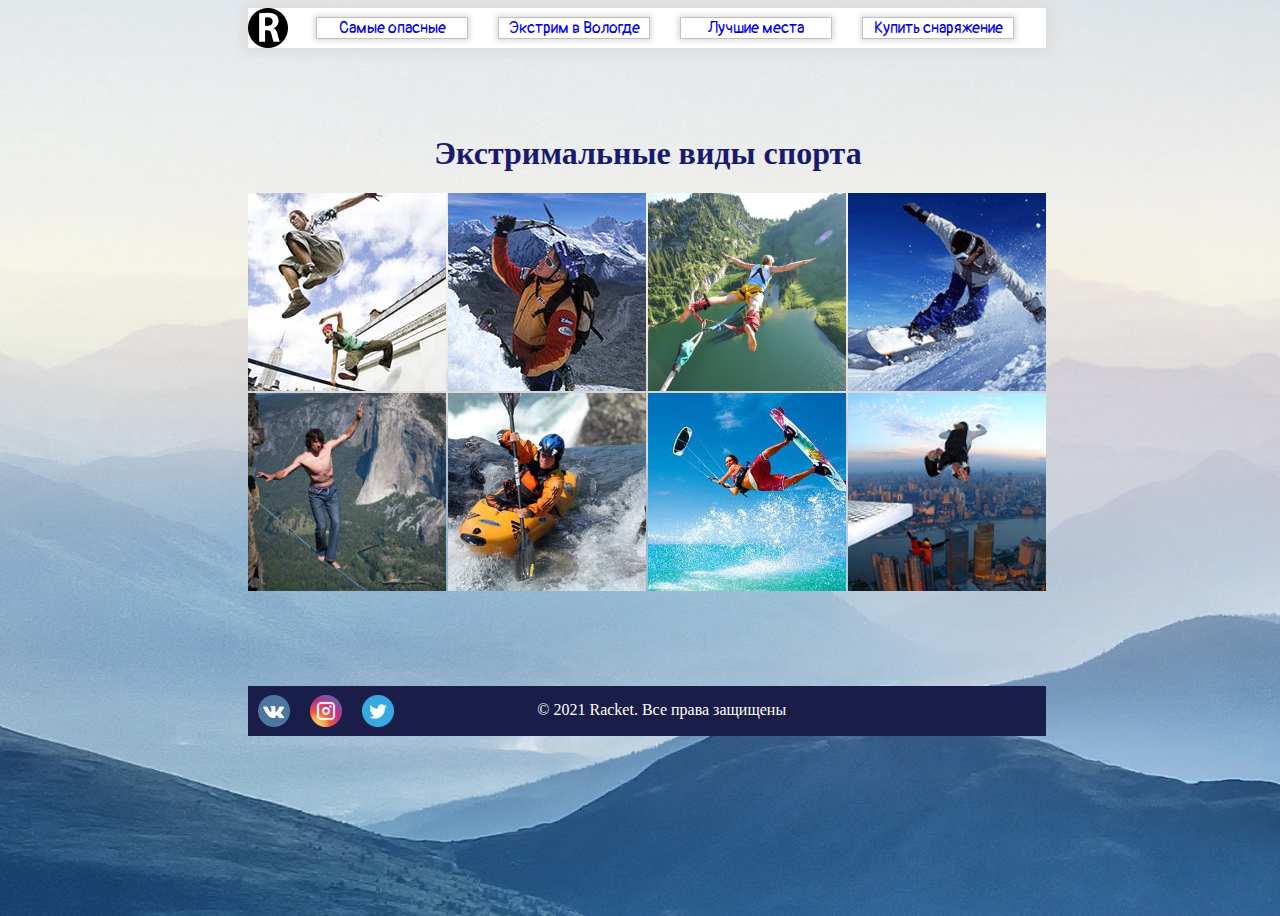
<file: index.html>
<html>

<head>

	<link rel="icon" href="images/favicon.ico" type="image/x-icon">

	<link href="https://fonts.googleapis.com/css?family=Pangolin" rel="stylesheet"> 

	<script type="text/javascript"> /*трясущиеся картинки*/
		var range=2
		var stop_it=0
		var a=1

		function init(given){
		stop_it=0
		shak_img=given
		shak_img.style.left=0
		shak_img.style.top=0
		}

		function shaking_image(){
		if ((!document.all&&!document.getElementById)||stop_it==1)
		return
		if (a==1){shak_img.style.top=parseInt(shak_img.style.top)+range}
		else if (a==2){shak_img.style.left=parseInt(shak_img.style.left)+range}
		else if (a==3){shak_img.style.top=parseInt(shak_img.style.top)-range}
		else{shak_img.style.left=parseInt(shak_img.style.left)-range}
		if (a<4) a++
		else a=1
		setTimeout("shaking_image()",40)
		}

		function stop_shaking(given){
		stop_it=1
		given.style.left=0
		given.style.top=0
		}
	</script>

	<title>Экстримальные виды спорта</title>

	<link rel=stylesheet href="style.css"> 

</head>

<body>

<div id="wrapper">


<header>

	<a href="index.html"><img src="images/logoo.png" align=left></a>
	
	<a href="http://www.sport-express.ru/extreme/reviews/815020/" target="_blank" class="a">Самые опасные </a>

	<a href="https://www.tripadvisor.ru/ShowUserReviews-g445048-d8114596-r359457055-Vologodskiy_AviasportClub_Dossaf-Vologda_Vologda_Oblast_Northwestern_District.html" target="_blank" class="a">Экстрим в Вологде</a>
	
	<a href="http://www.orangesmile.com/extreme/ru/adrenalin-places/index.htm" target="_blank" class="a">Лучшие места</a>

	<a href="http://www.verticalextreme.ru/" target="_blank" class="a">Купить снаряжение</a>
	
</header>


<content>

	<h1>Экстримальные виды спорта</h1>

	<div class="b">
		<a href="parkour.html"><img src="images/parkour.jpg" title="Паркур" style="position:relative;"
		onMouseover="init(this);shaking_image()" onMouseout="stop_shaking(this)"></a>
	</div>

	<div class="b">
		<a href="mountaineering.html"><img src="images/mountaineering.jpg" title="Альпинизм" style="position:relative;"
		onMouseover="init(this);shaking_image()" onMouseout="stop_shaking(this)"></a>
	</div>

	<div class="b">
		<a href="bandzhi-jumping.html"><img src="images/bandzhi-jumping.jpg" title="Банджи-джампинг" style="position:relative;"
		onMouseover="init(this);shaking_image()" onMouseout="stop_shaking(this)"></a>
	</div>

	<div class="b">
		<a href="snowboarding.html"><img src="images/snowbording.jpg" title="Сноубординг" style="position:relative;"
		onMouseover="init(this);shaking_image()" onMouseout="stop_shaking(this)"></a>
	</div>

	<div class="b">
		<a href="slacklining.html"><img src="images/slacklining.jpg" title="Слэклайнинг" style="position:relative;"
		onMouseover="init(this);shaking_image()" onMouseout="stop_shaking(this)"></a>
	</div>

	<div class="b">
		<a href="kayaking.html"><img src="images/kayaking.jpg" title="Каякинг" style="position:relative;"
		onMouseover="init(this);shaking_image()" onMouseout="stop_shaking(this)"></a>
	</div>

	<div class="b">
		<a href="kaitserfing.html"><img src="images/kaitserfing.jpg" title="кайтсерфинг" style="position:relative;"
		onMouseover="init(this);shaking_image()" onMouseout="stop_shaking(this)"></a>
	</div>

	<div class="b">
		<a href="basedjumping.html"><img src="images/basedjumping.jpg" title="Бейсджампинг" style="position:relative;"
		onMouseover="init(this);shaking_image()" onMouseout="stop_shaking(this)"></a>
	</div>

</content>


<style>

	.footer{
		background:#1A1D47;
		width:798px;
		height:50px;
		float:left;
		margin:70pt 0pt 5pt 0pt;
		box-shadow:0px 0px 10px 5px #000 rgba(221, 221, 221, 1); 
		}
	

	header{
		font-family: 'Pangolin', cursive;
		width:798px;
		height:40px;
		float:left;
		margin:0pt 0pt 65pt 0pt;
		background:#FFFFFF;
		box-shadow:0px 0px 10px 5px rgba(221, 221, 221, 1); 
		}

	body{
		background-image: url(images/images.jpg);
		width: 100%;
		height: 100%;
		
		}
</style>

<div class="footer">


	<div class="q">
		<a href="https://vk.com/maxmillerr"><img src="images/vk.png" title="Я в ВКонтакте"></a>
	</div>

	<div class="q">
		<a href="https://www.instagram.com/_maksmiller_/"><img src="images/inst.png" title="Я в Инстаграме"></a>
	</div>

	<div class="q">
		<a href="https://twitter.com/Maxmillerzdecsi"><img src="images/twit.png" title="Я в Твитере"></a>
	</div>
	
	<span class="y">© 2021 Racket. Все права защищены</span>
	

</div>

</div>

</body>

</html>
</file>
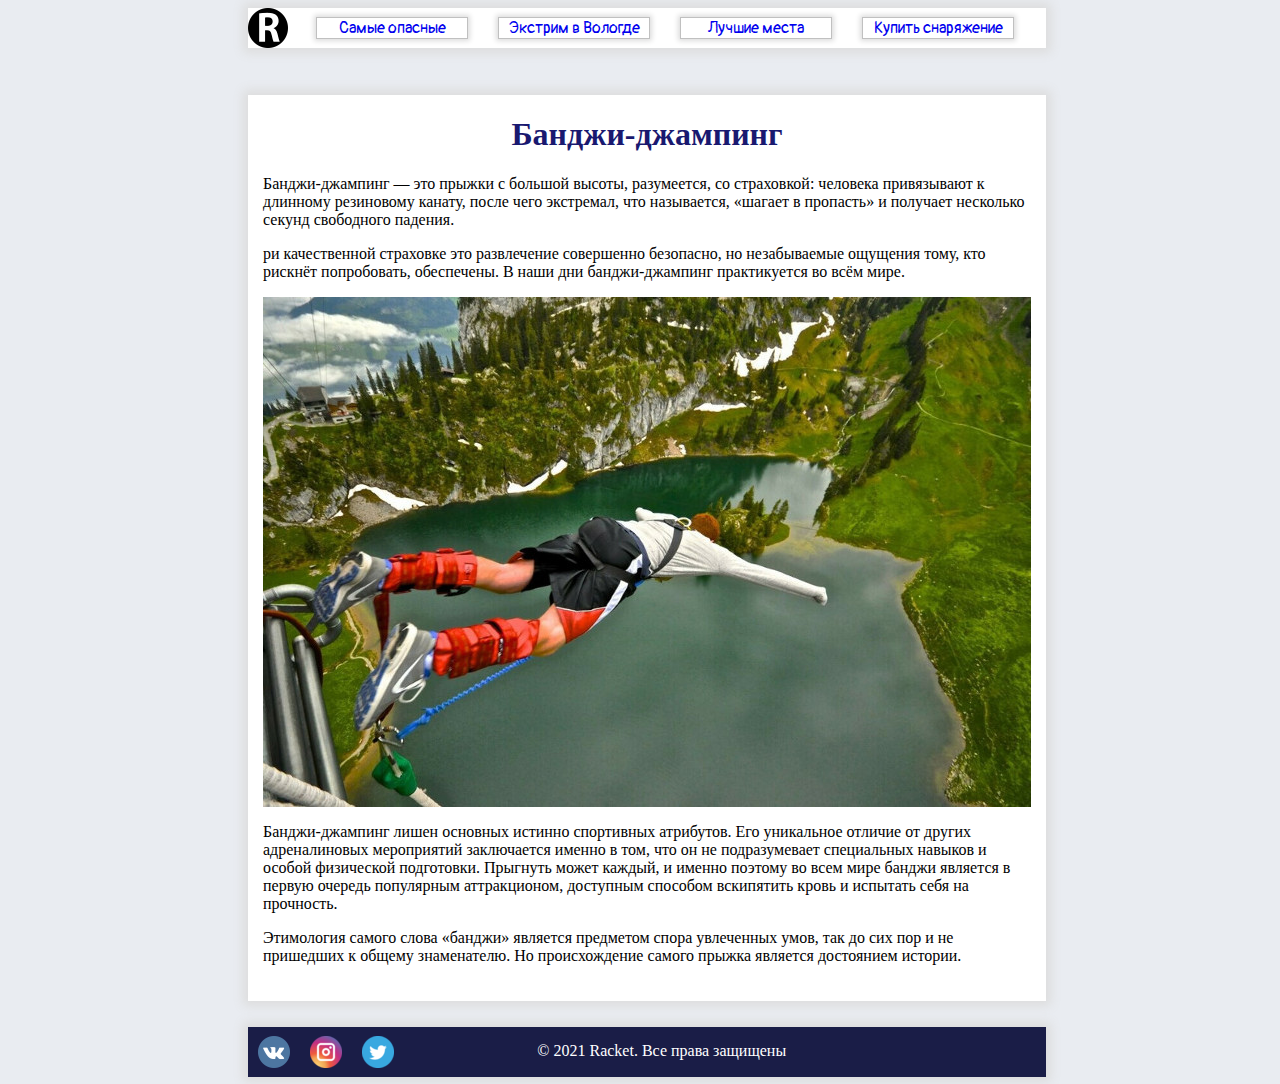
<file: bandzhi-jumping.html>
<html>

<head>

	<link rel="icon" href="images/favicon.ico" type="image/x-icon">
	<link href="https://fonts.googleapis.com/css?family=Pangolin" rel="stylesheet">
	<title>Банджи-джампинг</title>
	<link rel=stylesheet href="style.css">
	
</head>
	
<body>
	
<div id="wrapper">

<header>

	<a href="index.html"><img src="images/logoo.png" title="На главную" align=left></a>
	
	<a href="http://www.sport-express.ru/extreme/reviews/815020/" target="_blank" class="a">Самые опасные </a>

	<a href="https://www.tripadvisor.ru/ShowUserReviews-g445048-d8114596-r359457055-Vologodskiy_AviasportClub_Dossaf-Vologda_Vologda_Oblast_Northwestern_District.html" target="_blank" class="a">Экстрим в Вологде</a>
	
	<a href="http://www.orangesmile.com/extreme/ru/adrenalin-places/index.htm" target="_blank" class="a">Лучшие места</a>

	<a href="http://www.verticalextreme.ru/" target="_blank" class="a">Купить снаряжение</a>
	

</header>



<div class="content">

	<h1>Банджи-джампинг</h1>
	<p>Банджи-джампинг — это прыжки с большой высоты, разумеется, со страховкой: человека привязывают к длинному резиновому канату, после чего экстремал, что называется,
	«шагает в пропасть» и получает несколько секунд свободного падения.
	
	<p>ри качественной страховке это развлечение совершенно безопасно, но незабываемые ощущения тому,
	кто рискнёт попробовать, обеспечены. В наши дни банджи-джампинг практикуется во всём мире. 
	
		<p><img src="images/8.jpg"></p>

	<p>Банджи-джампинг лишен основных истинно спортивных атрибутов. Его уникальное отличие от других адреналиновых мероприятий заключается именно в том, что он не
	подразумевает специальных навыков и особой физической подготовки. Прыгнуть может каждый, и именно поэтому во всем мире банджи является в первую очередь популярным 
	аттракционом, доступным способом вскипятить кровь и испытать себя на прочность.<p> Этимология самого слова «банджи» является предметом спора увлеченных умов, так до сих 
	пор и не пришедших к общему знаменателю. Но происхождение самого прыжка является достоянием истории.
	
</div>

<footer>

	<div class="q">
		<a href="https://vk.com/maxmillerr"><img src="images/vk.png" title="Я в ВКонтакте"></a>
	</div>

	<div class="q">
		<a href="https://www.instagram.com/_maksmiller_/"><img src="images/inst.png" title="Я в Инстаграме"></a>
	</div>

	<div class="q">
		<a href="https://twitter.com/Maxmillerzdecsi"><img src="images/twit.png" title="Я в Твитере"></a>
	</div>
	
	<span class="y">© 2021 Racket. Все права защищены</span>
	
</footer>

</div>

</body>
	
</html>
</file>
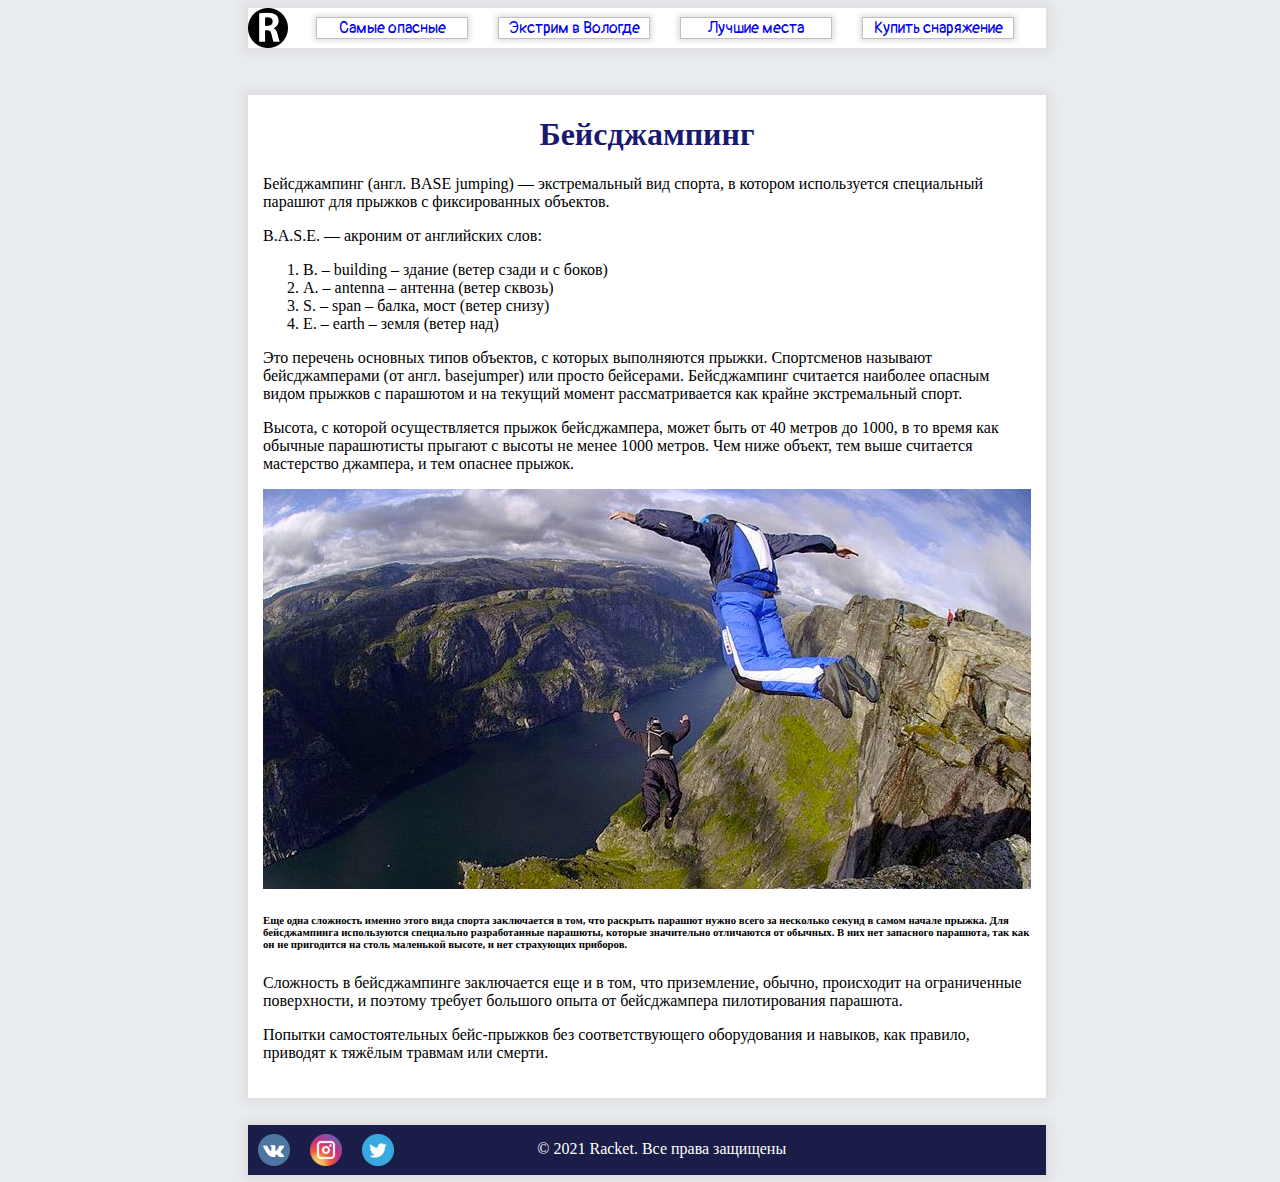
<file: basedjumping.html>
<html>

<head>

	<link rel="icon" href="images/favicon.ico" type="image/x-icon">
	<link href="https://fonts.googleapis.com/css?family=Pangolin" rel="stylesheet">
	<title>Бейсджампинг</title>
	<link rel=stylesheet href="style.css">
	
</head>
	
<body>
	
<div id="wrapper">

<header>

	<a href="index.html"><img src="images/logoo.png" title="На главную" align=left></a>
	
	<a href="http://www.sport-express.ru/extreme/reviews/815020/" target="_blank" class="a">Самые опасные </a>

	<a href="https://www.tripadvisor.ru/ShowUserReviews-g445048-d8114596-r359457055-Vologodskiy_AviasportClub_Dossaf-Vologda_Vologda_Oblast_Northwestern_District.html" target="_blank" class="a">Экстрим в Вологде</a>
	
	<a href="http://www.orangesmile.com/extreme/ru/adrenalin-places/index.htm" target="_blank" class="a">Лучшие места</a>

	<a href="http://www.verticalextreme.ru/" target="_blank" class="a">Купить снаряжение</a>
	
</header>

<div class="content">
	
	<h1>Бейсджампинг</h1>
	<p>Бейсджампинг (англ. BASE jumping) — экстремальный вид спорта, в котором используется специальный парашют для прыжков с фиксированных объектов.
	<p>B.A.S.E. — акроним от английских слов:
	<ol>
	    <li>B. – building – здание (ветер сзади и с боков)
		<li>A. – antenna – антенна (ветер сквозь)
		<li>S. – span – балка, мост (ветер снизу)
		<li>E. – earth – земля (ветер над)
	</ol>
	<p>Это перечень основных типов объектов, с которых выполняются прыжки. Спортсменов называют бейсджамперами (от англ. basejumper) или просто бейсерами. Бейсджампинг считается наиболее опасным видом прыжков с парашютом и на текущий момент рассматривается как крайне экстремальный спорт.
	<p>Высота, с которой осуществляется прыжок бейсджампера, может быть от 40 метров до 1000, в то время как обычные парашютисты прыгают с высоты не менее 1000 метров.
	Чем ниже объект, тем выше считается мастерство джампера, и тем опаснее прыжок.

	<p><img src="images/3.jpg"></p>

	<h6>  Еще одна сложность именно этого вида спорта заключается в том, что раскрыть парашют нужно всего за несколько 
	секунд в самом начале прыжка. Для бейсджампинга используются специально разработанные парашюты, которые значительно отличаются от обычных. 
	В них нет запасного парашюта, так как он не пригодится на столь маленькой высоте, и нет страхующих приборов. </h6>
	<p>	Сложность в бейсджампинге заключается еще и в том, что приземление, обычно, происходит на ограниченные поверхности, и поэтому требует большого опыта от бейсджампера пилотирования парашюта.
	<p>	Попытки	самостоятельных бейс-прыжков без соответствующего оборудования и навыков, как правило, приводят к тяжёлым травмам или смерти.	
		
</div>	

<footer>

	<div class="q">
		<a href="https://vk.com/maxmillerr"><img src="images/vk.png" title="Я в ВКонтакте"></a>
	</div>

	<div class="q">
		<a href="https://www.instagram.com/_maksmiller_/"><img src="images/inst.png" title="Я в Инстаграме"></a>
	</div>

	<div class="q">
		<a href="https://twitter.com/Maxmillerzdecsi"><img src="images/twit.png" title="Я в Твитере"></a>
	</div>
	
	<span class="y">© 2021 Racket. Все права защищены</span>
	
</footer>

</div>

</body>

</html>
</file>
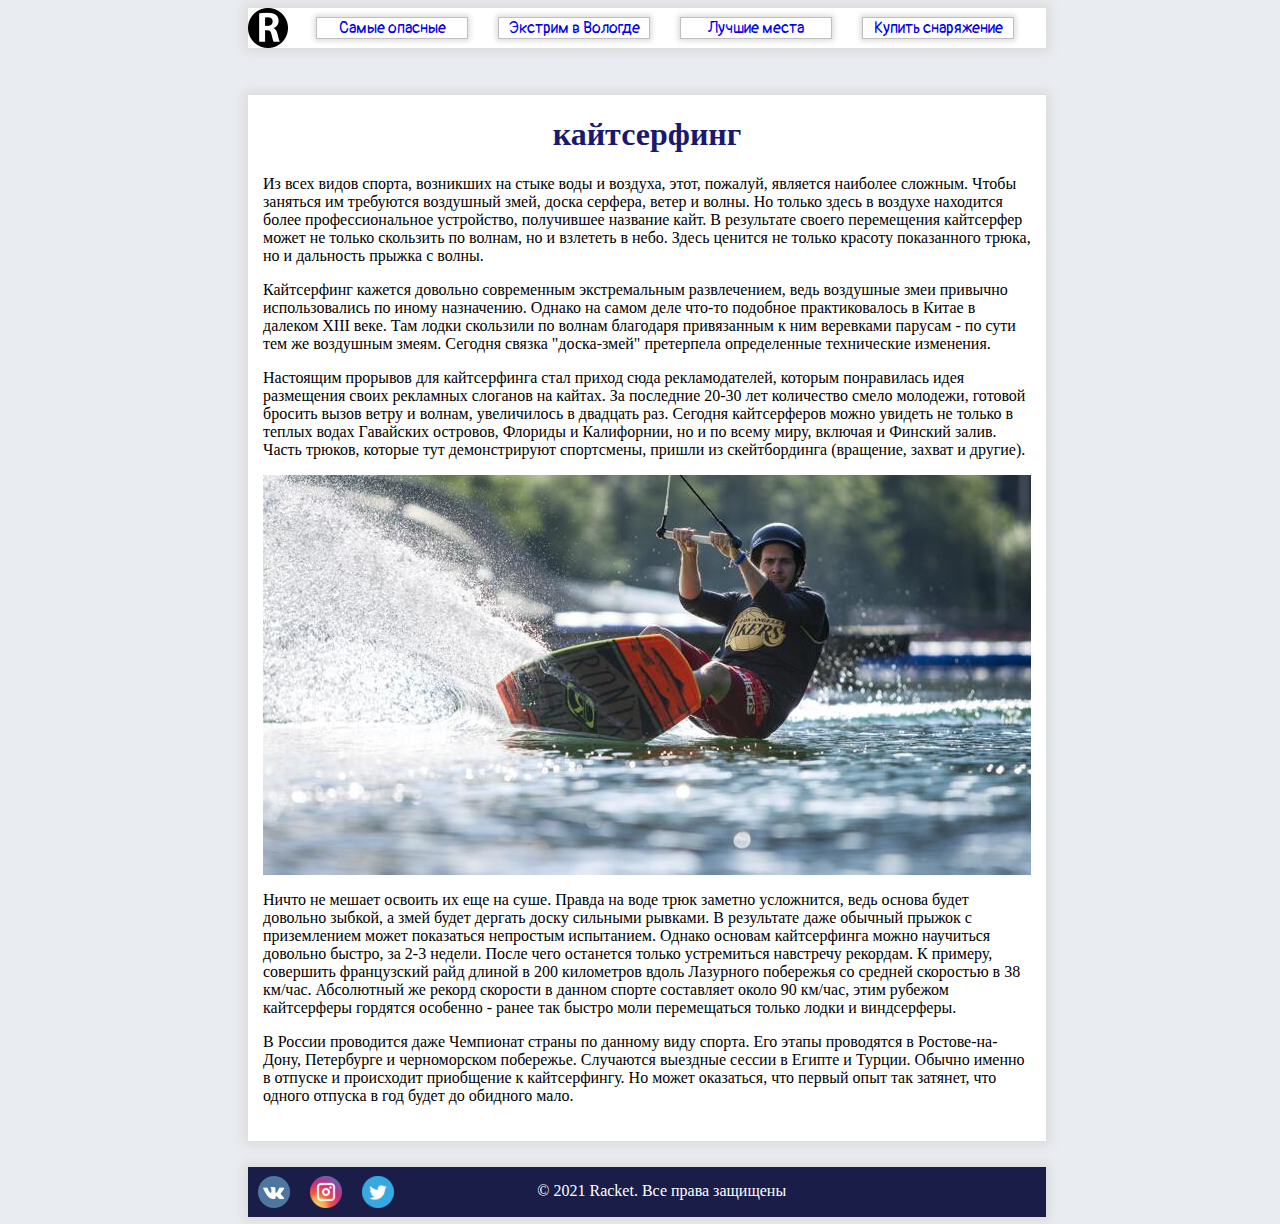
<file: kaitserfing.html>
<html>
	<head>
	
		<link rel="icon" href="images/favicon.ico" type="image/x-icon">
	
		<link href="https://fonts.googleapis.com/css?family=Pangolin" rel="stylesheet">
		
		<title>Кайтсерфинг</title>
		
		<link rel=stylesheet href="style.css">
		
	</head>
	
<body>
	
<div id="wrapper">

<header>
	
	<a href="index.html"><img src="images/logoo.png" title="На главную" align=left></a>
	
	<a href="http://www.sport-express.ru/extreme/reviews/815020/" target="_blank" class="a">Самые опасные </a>

	<a href="https://www.tripadvisor.ru/ShowUserReviews-g445048-d8114596-r359457055-Vologodskiy_AviasportClub_Dossaf-Vologda_Vologda_Oblast_Northwestern_District.html" target="_blank" class="a">Экстрим в Вологде</a>
	
	<a href="http://www.orangesmile.com/extreme/ru/adrenalin-places/index.htm" target="_blank" class="a">Лучшие места</a>

	<a href="http://www.verticalextreme.ru/" target="_blank" class="a">Купить снаряжение</a>
	
</header>

<div class="content">
		
	<h1>кайтсерфинг</h1>
		
		<p>Из всех видов спорта, возникших на стыке воды и воздуха, этот, пожалуй, является наиболее сложным. Чтобы заняться им требуются воздушный змей, доска серфера, ветер и волны. Но только здесь в воздухе находится более профессиональное устройство, получившее название кайт. В результате своего перемещения кайтсерфер может не только скользить по волнам, но и взлететь в небо. Здесь ценится не только красоту показанного трюка, но и дальность прыжка с волны.
		<p>Кайтсерфинг кажется довольно современным экстремальным развлечением, ведь воздушные змеи привычно использовались по иному назначению. Однако на самом деле что-то подобное практиковалось в Китае в далеком XIII веке. Там лодки скользили по волнам благодаря привязанным к ним веревками парусам - по сути тем же воздушным змеям. Сегодня связка "доска-змей" претерпела определенные технические изменения. 
		<p>Настоящим прорывов для кайтсерфинга стал приход сюда рекламодателей, которым понравилась идея размещения своих рекламных слоганов на кайтах. За последние 20-30 лет количество смело молодежи, готовой бросить вызов ветру и волнам, увеличилось в двадцать раз. Сегодня кайтсерферов можно увидеть не только в теплых водах Гавайских островов, Флориды и Калифорнии, но и по всему миру, включая и Финский залив. Часть трюков, которые тут демонстрируют спортсмены, пришли из скейтбординга (вращение, захват и другие).
		<p><img src="images/7.jpeg"></p>
		<p>Ничто не мешает освоить их еще на суше. Правда на воде трюк заметно усложнится, ведь основа будет довольно зыбкой, а змей будет дергать доску сильными рывками. В результате даже обычный прыжок с приземлением может показаться непростым испытанием. Однако основам кайтсерфинга можно научиться довольно быстро, за 2-3 недели. После чего останется только устремиться навстречу рекордам. К примеру, совершить французский райд длиной в 200 километров вдоль Лазурного побережья со средней скоростью в 38 км/час. Абсолютный же рекорд скорости в данном спорте составляет около 90 км/час, этим рубежом кайтсерферы гордятся особенно - ранее так быстро моли перемещаться только лодки и виндсерферы. 
		<p>В России проводится даже Чемпионат страны по данному виду спорта. Его этапы проводятся в Ростове-на-Дону, Петербурге и черноморском побережье. Случаются выездные сессии в Египте и Турции. Обычно именно в отпуске и происходит приобщение к кайтсерфингу. Но может оказаться, что первый опыт так затянет, что одного отпуска в год будет до обидного мало.
		
	
		
</div>
		
<footer>

	<div class="q">
		<a href="https://vk.com/maxmillerr"><img src="images/vk.png" title="Я в ВКонтакте"></a>
	</div>

	<div class="q">
		<a href="https://www.instagram.com/_maksmiller_/"><img src="images/inst.png" title="Я в Инстаграме"></a>
	</div>

	<div class="q">
		<a href="https://twitter.com/Maxmillerzdecsi"><img src="images/twit.png" title="Я в Твитере"></a>
	</div>
	
	<span class="y">© 2021 Racket. Все права защищены</span>
	
</footer>

</div>

</body>

</html>
</file>
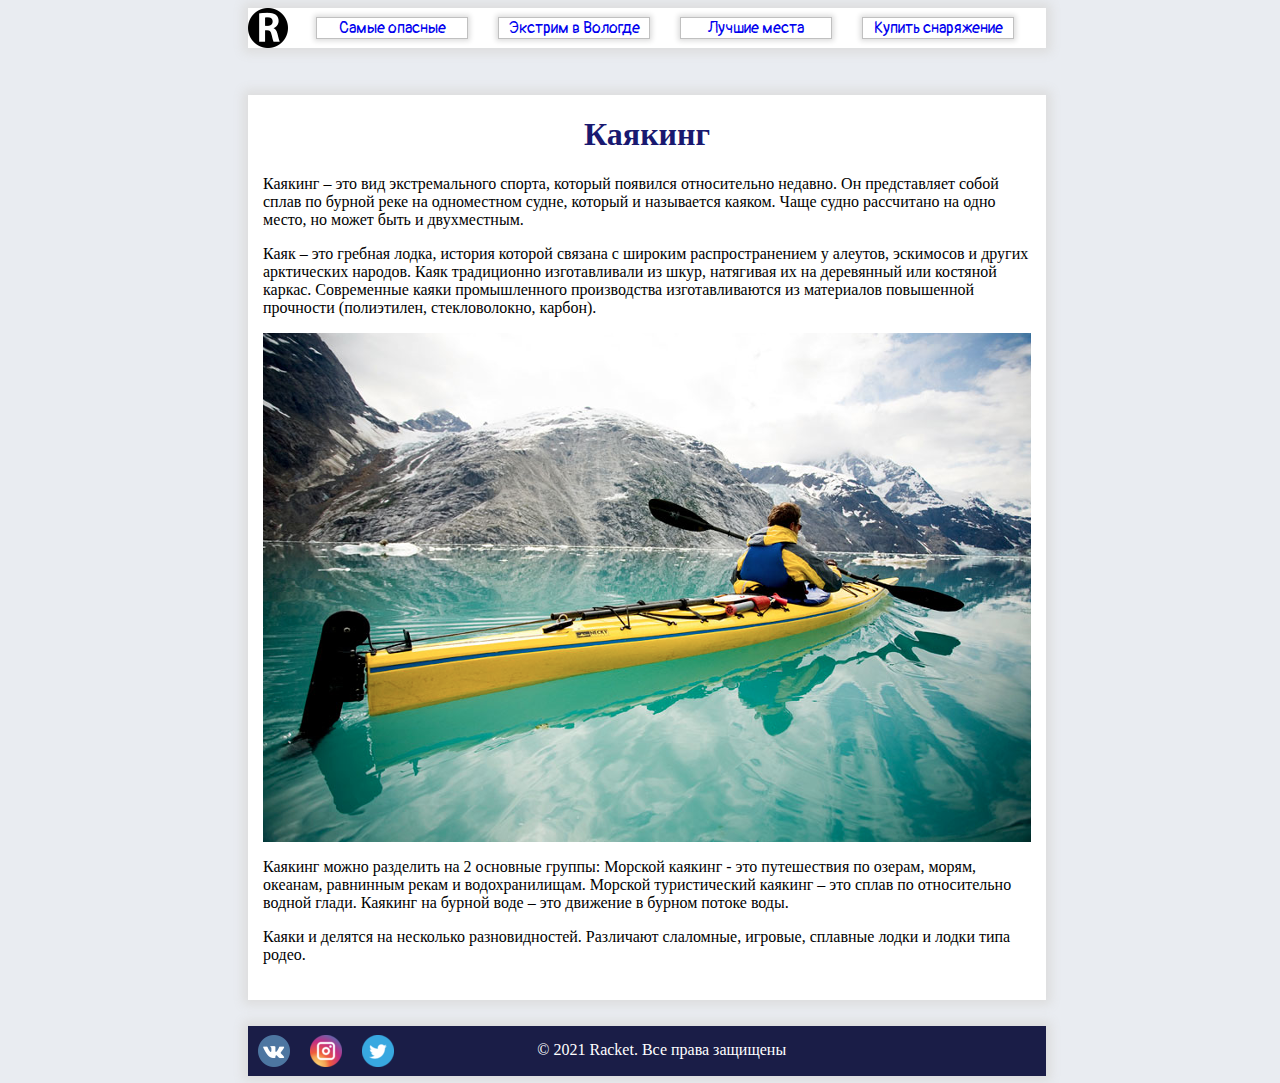
<file: kayaking.html>
<html>

<head>
	<link rel="icon" href="images/favicon.ico" type="image/x-icon">
	<link href="https://fonts.googleapis.com/css?family=Pangolin" rel="stylesheet">
	<title>Каякинг</title>
	<link rel=stylesheet href="style.css">
</head>
	
<body>
	
<div id="wrapper">



<header>

	<a href="index.html"><img src="images/logoo.png" title="На главную" align=left></a>
	
	<a href="http://www.sport-express.ru/extreme/reviews/815020/" target="_blank" class="a">Самые опасные </a>

	<a href="https://www.tripadvisor.ru/ShowUserReviews-g445048-d8114596-r359457055-Vologodskiy_AviasportClub_Dossaf-Vologda_Vologda_Oblast_Northwestern_District.html" target="_blank" class="a">Экстрим в Вологде</a>
	
	<a href="http://www.orangesmile.com/extreme/ru/adrenalin-places/index.htm" target="_blank" class="a">Лучшие места</a>

	<a href="http://www.verticalextreme.ru/" target="_blank" class="a">Купить снаряжение</a>
	
</header>

<div class="content">
		
	
	<h1>Каякинг</h1> 
	<p>Каякинг – это вид экстремального спорта, который появился относительно недавно. Он представляет собой сплав по бурной реке на одноместном судне, который и называется каяком. Чаще судно рассчитано на одно место, но может быть и двухместным. 
	<p>Каяк – это гребная лодка, история которой связана с широким распространением у алеутов, эскимосов и других арктических народов. Каяк традиционно изготавливали из шкур, натягивая их на деревянный или костяной каркас. Современные каяки промышленного производства изготавливаются из материалов повышенной прочности (полиэтилен, стекловолокно, карбон).
	
	<p><img src="images/6.png"></p>
	
	<p>Каякинг можно разделить на 2 основные группы:
	Морской каякинг - это путешествия по озерам, морям, океанам, равнинным рекам и водохранилищам. Морской туристический каякинг – это сплав по относительно водной глади. 
	Каякинг на бурной воде – это движение в бурном потоке воды.
	<p>Каяки и делятся на несколько разновидностей. Различают слаломные, игровые, сплавные лодки и лодки типа родео. 
		
		
		
</div>
		
<footer>

	<div class="q">
		<a href="https://vk.com/maxmillerr"><img src="images/vk.png" title="Я в ВКонтакте"></a>
	</div>

	<div class="q">
		<a href="https://www.instagram.com/_maksmiller_/"><img src="images/inst.png" title="Я в Инстаграме"></a>
	</div>

	<div class="q">
		<a href="https://twitter.com/Maxmillerzdecsi"><img src="images/twit.png" title="Я в Твитере"></a>
	</div>
	
	<span class="y">© 2021 Racket. Все права защищены</span>
	
</footer>

</div>

</body>

</html>
</file>
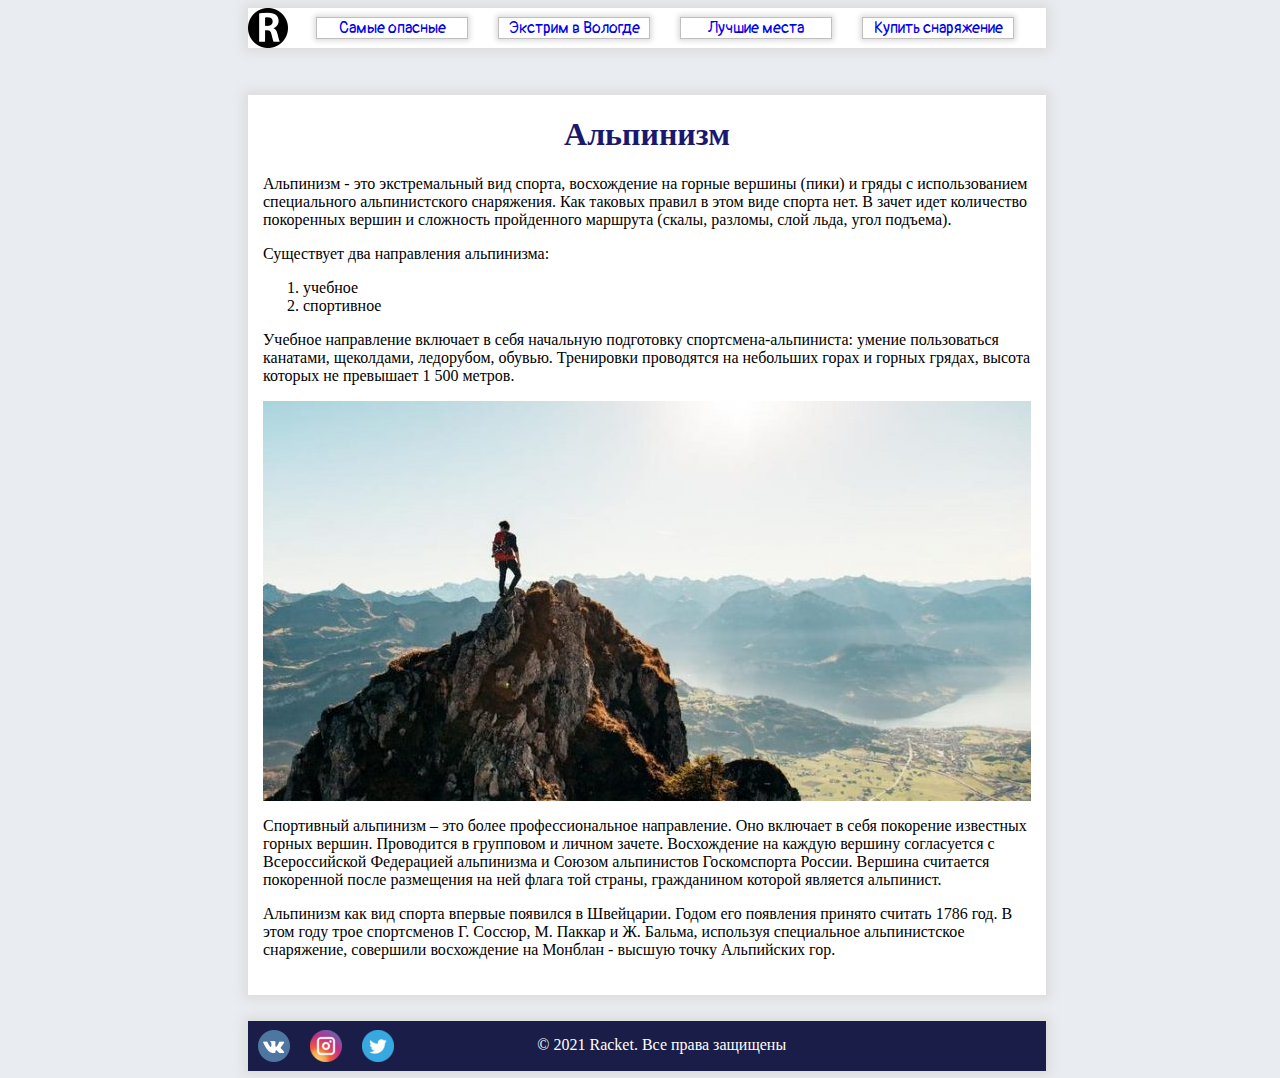
<file: mountaineering.html>
<html>

<head>
	<link rel="icon" href="images/favicon.ico" type="image/x-icon">
	<link href="https://fonts.googleapis.com/css?family=Pangolin" rel="stylesheet">
	<title>Альпинизм</title>
	<link rel=stylesheet href="style.css">
</head>
	
<body>
	
<div id="wrapper">

<header>

	<a href="index.html"><img src="images/logoo.png" title="На главную" align=left></a>
	
	<a href="http://www.sport-express.ru/extreme/reviews/815020/" target="_blank" class="a">Самые опасные </a>

	<a href="https://www.tripadvisor.ru/ShowUserReviews-g445048-d8114596-r359457055-Vologodskiy_AviasportClub_Dossaf-Vologda_Vologda_Oblast_Northwestern_District.html" target="_blank" class="a">Экстрим в Вологде</a>
	
	<a href="http://www.orangesmile.com/extreme/ru/adrenalin-places/index.htm" target="_blank" class="a">Лучшие места</a>

	<a href="http://www.verticalextreme.ru/" target="_blank" class="a">Купить снаряжение</a>
	
</header>

	


<div class="content">
	
	<h1>Альпинизм </h1>
	<p>Альпинизм - это экстремальный вид спорта, восхождение на горные вершины (пики) и гряды с использованием специального альпинистского снаряжения. Как таковых правил в этом виде спорта нет. В зачет идет количество покоренных вершин и сложность пройденного маршрута (скалы, разломы, слой льда, угол подъема).
	<p>Существует два направления альпинизма:
	<ol>
		<li>учебное
		<li>спортивное
	</ol>
	<p>Учебное направление включает в себя начальную подготовку спортсмена-альпиниста: умение пользоваться канатами, щеколдами, ледорубом, обувью. Тренировки проводятся на небольших горах и горных грядах, высота которых не превышает 1 500 метров.
		<p><img src="images/2.jpeg"></p>
	<p>Спортивный альпинизм – это более профессиональное направление. Оно включает в себя покорение известных горных вершин. Проводится в групповом и личном зачете. Восхождение на каждую вершину согласуется с Всероссийской Федерацией альпинизма и Союзом альпинистов Госкомспорта России. Вершина считается покоренной после размещения на ней флага той страны, гражданином которой является альпинист.
	<p>Альпинизм как вид спорта впервые появился в Швейцарии. Годом его появления принято считать 1786 год. В этом году трое спортсменов Г. Соссюр, М. Паккар и Ж. Бальма, используя специальное альпинистское снаряжение, совершили восхождение на Монблан - высшую точку Альпийских гор.
		
		
</div>

<footer>

	<div class="q">
		<a href="https://vk.com/maxmillerr"><img src="images/vk.png" title="Я в ВКонтакте"></a>
	</div>

	<div class="q">
		<a href="https://www.instagram.com/_maksmiller_/"><img src="images/inst.png" title="Я в Инстаграме"></a>
	</div>

	<div class="q">
		<a href="https://twitter.com/Maxmillerzdecsi"><img src="images/twit.png" title="Я в Твитере"></a>
	</div>
	
	<span class="y">© 2021 Racket. Все права защищены</span>
	
</footer>

</div>

</body>

</html>
</file>
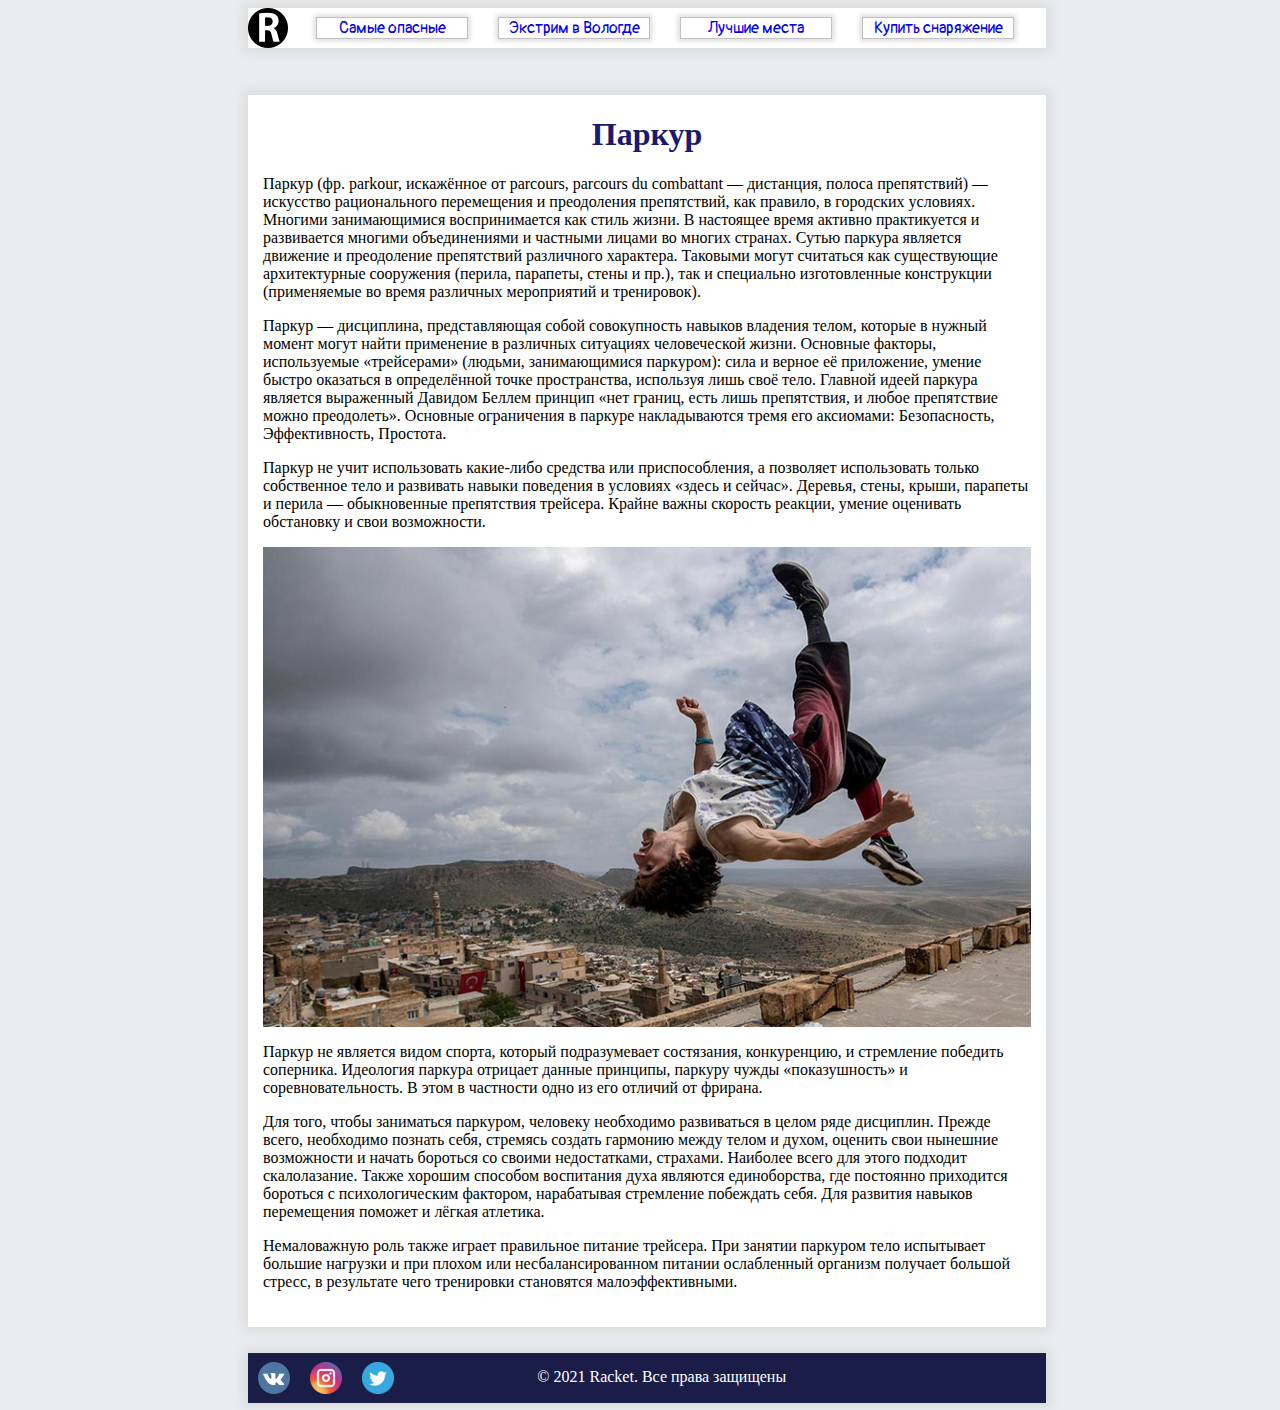
<file: parkour.html>
<html>

<head>
	<link rel="icon" href="images/favicon.ico" type="image/x-icon">
	<link href="https://fonts.googleapis.com/css?family=Pangolin" rel="stylesheet">
	<title>Паркур</title>
	<link rel=stylesheet href="style.css">
</head>
	
<body>
	
<div id="wrapper">



<header>

	<a href="index.html"><img src="images/logoo.png" title="На главную" align=left></a>
	
	<a href="http://www.sport-express.ru/extreme/reviews/815020/" target="_blank" class="a">Самые опасные </a>

	<a href="https://www.tripadvisor.ru/ShowUserReviews-g445048-d8114596-r359457055-Vologodskiy_AviasportClub_Dossaf-Vologda_Vologda_Oblast_Northwestern_District.html" target="_blank" class="a">Экстрим в Вологде</a>
	
	<a href="http://www.orangesmile.com/extreme/ru/adrenalin-places/index.htm" target="_blank" class="a">Лучшие места</a>

	<a href="http://www.verticalextreme.ru/" target="_blank" class="a">Купить снаряжение</a>
	
</header>
	


<div class="content">
	<h1>Паркур </h1>
	<p>Паркур (фр. parkour, искажённое от parcours, parcours du combattant — дистанция, полоса препятствий) — искусство рационального перемещения и преодоления препятствий, как правило, в городских условиях. Многими занимающимися воспринимается как стиль жизни. В настоящее время активно практикуется и развивается многими объединениями и частными лицами во многих странах. Сутью паркура является движение и преодоление препятствий различного характера. Таковыми могут считаться как существующие архитектурные сооружения (перила, парапеты, стены и пр.), так и специально изготовленные конструкции (применяемые во время различных мероприятий и тренировок).
		
	<p>Паркур — дисциплина, представляющая собой совокупность навыков владения телом, которые в нужный момент могут найти применение в различных ситуациях человеческой жизни. Основные факторы, используемые «трейсерами» (людьми, занимающимися паркуром): сила и верное её приложение, умение быстро оказаться в определённой точке пространства, используя лишь своё тело. Главной идеей паркура является выраженный Давидом Беллем принцип «нет границ, есть лишь препятствия, и любое препятствие можно преодолеть». Основные ограничения в паркуре накладываются тремя его аксиомами: Безопасность, Эффективность, Простота.

	<p>Паркур не учит использовать какие-либо средства или приспособления, а позволяет использовать только собственное тело и развивать навыки поведения в условиях «здесь и сейчас». Деревья, стены, крыши, парапеты и перила — обыкновенные препятствия трейсера. Крайне важны скорость реакции, умение оценивать обстановку и свои возможности.
		<p><img src="images/1.jpg"></p>
	<p>Паркур не является видом спорта, который подразумевает состязания, конкуренцию, и стремление победить соперника. Идеология паркура отрицает данные принципы, паркуру чужды «показушность» и соревновательность. В этом в частности одно из его отличий от фрирана.
		
	<p>Для того, чтобы заниматься паркуром, человеку необходимо развиваться в целом ряде дисциплин. Прежде всего, необходимо познать себя, стремясь создать гармонию между телом и духом, оценить свои нынешние возможности и начать бороться со своими недостатками, страхами. Наиболее всего для этого подходит скалолазание. Также хорошим способом воспитания духа являются единоборства, где постоянно приходится бороться с психологическим фактором, нарабатывая стремление побеждать себя. Для развития навыков перемещения поможет и лёгкая атлетика.

	<p>Немаловажную роль также играет правильное питание трейсера. При занятии паркуром тело испытывает большие нагрузки и при плохом или несбалансированном питании ослабленный организм получает большой стресс, в результате чего тренировки становятся малоэффективными.
	
</div>
	
<footer>

	<div class="q">
		<a href="https://vk.com/maxmillerr"><img src="images/vk.png" title="Я в ВКонтакте"></a>
	</div>

	<div class="q">
		<a href="https://www.instagram.com/_maksmiller_/"><img src="images/inst.png" title="Я в Инстаграме"></a>
	</div>

	<div class="q">
		<a href="https://twitter.com/Maxmillerzdecsi"><img src="images/twit.png" title="Я в Твитере"></a>
	</div>
	
	<span class="y">© 2021 Racket. Все права защищены</span>
	
</footer>

</div>

</body>

</html>
</file>
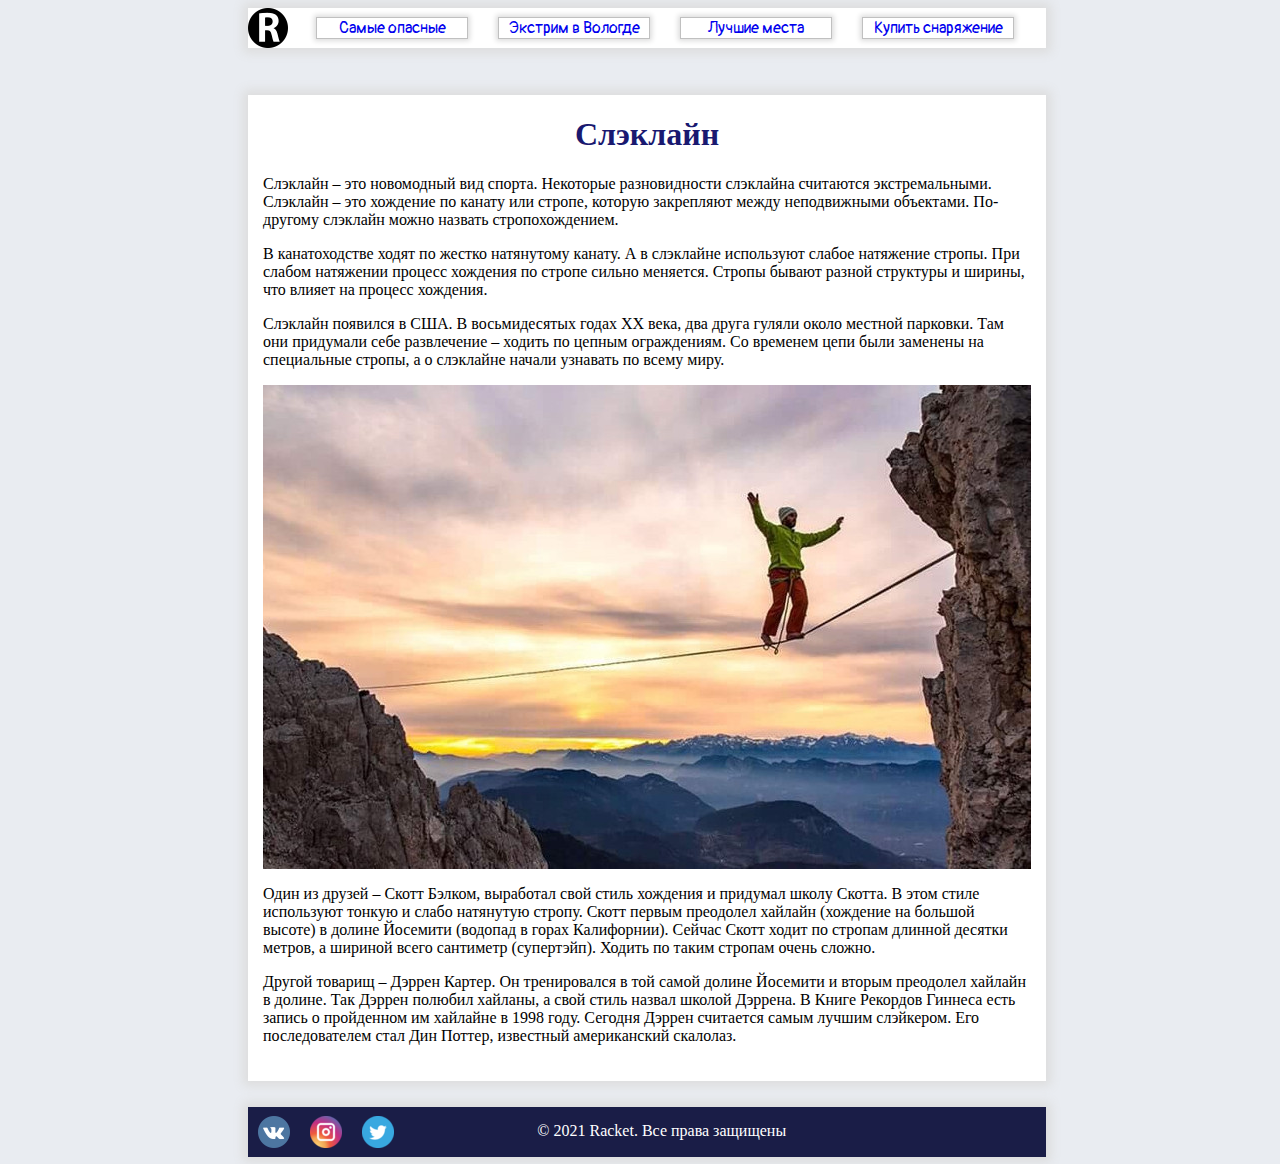
<file: slacklining.html>
<html>

<head>

	<link rel="icon" href="images/favicon.ico" type="image/x-icon">
	<link href="https://fonts.googleapis.com/css?family=Pangolin" rel="stylesheet">
	<title>Слэклайн</title>
	<link rel=stylesheet href="style.css">
	
</head>
	
<body>
	
<div id="wrapper">

<header>

	<a href="index.html"><img src="images/logoo.png" title="На главную" align=left></a>
	
	<a href="http://www.sport-express.ru/extreme/reviews/815020/" target="_blank" class="a">Самые опасные </a>

	<a href="https://www.tripadvisor.ru/ShowUserReviews-g445048-d8114596-r359457055-Vologodskiy_AviasportClub_Dossaf-Vologda_Vologda_Oblast_Northwestern_District.html" target="_blank" class="a">Экстрим в Вологде</a>
	
	<a href="http://www.orangesmile.com/extreme/ru/adrenalin-places/index.htm" target="_blank" class="a">Лучшие места</a>

	<a href="http://www.verticalextreme.ru/" target="_blank" class="a">Купить снаряжение</a>
	
</header>

<div class="content">
	
	<h1>Слэклайн</h1>
	<p>Слэклайн – это новомодный вид спорта. Некоторые разновидности слэклайна считаются экстремальными. Слэклайн – это хождение по канату или стропе, которую закрепляют между неподвижными объектами. По-другому слэклайн можно назвать стропохождением. 

	<p>В канатоходстве ходят по жестко натянутому канату. А в слэклайне используют слабое натяжение стропы. При слабом натяжении процесс хождения по стропе сильно меняется. Стропы бывают разной структуры и ширины, что влияет на процесс хождения. 

	<p>Слэклайн появился в США. В восьмидесятых годах XX века, два друга гуляли около местной парковки. Там они придумали себе развлечение – ходить по цепным ограждениям. Со временем цепи были заменены на специальные стропы, а о слэклайне начали узнавать по всему миру. 
			<p><img src="images/5.jpg"></p>
	<p>Один из друзей – Скотт Бэлком, выработал свой стиль хождения и придумал школу Скотта. В этом стиле используют тонкую и слабо натянутую стропу. Скотт первым преодолел хайлайн (хождение на большой высоте) в долине Йосемити (водопад в горах Калифорнии). Сейчас Скотт ходит по стропам длинной десятки метров, а шириной всего сантиметр (супертэйп). Ходить по таким стропам очень сложно. 

	<p>Другой товарищ – Дэррен Картер. Он тренировался в той самой долине Йосемити и вторым преодолел хайлайн в долине. Так Дэррен полюбил хайланы, а свой стиль назвал школой Дэррена. В Книге Рекордов Гиннеса есть запись о пройденном им хайлайне в 1998 году. Сегодня Дэррен считается самым лучшим слэйкером. Его последователем стал Дин Поттер, известный американский скалолаз. 
			
</div>
	
<footer>

	<div class="q">
		<a href="https://vk.com/maxmillerr"><img src="images/vk.png" title="Я в ВКонтакте"></a>
	</div>

	<div class="q">
		<a href="https://www.instagram.com/_maksmiller_/"><img src="images/inst.png" title="Я в Инстаграме"></a>
	</div>

	<div class="q">
		<a href="https://twitter.com/Maxmillerzdecsi"><img src="images/twit.png" title="Я в Твитере"></a>
	</div>
	
	<span class="y">© 2021 Racket. Все права защищены</span>
	
</footer>

</div>

</body>
	
</html>
</file>
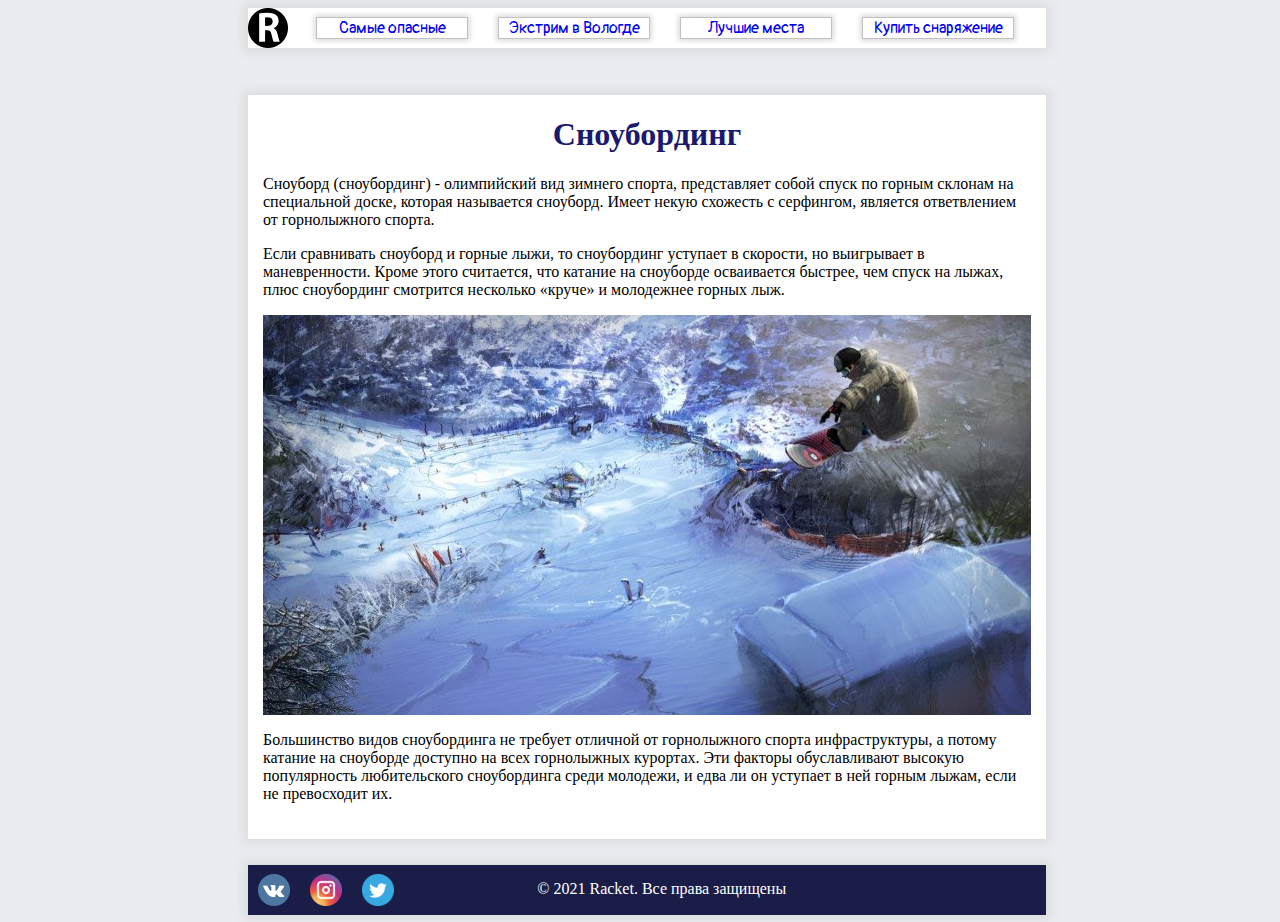
<file: snowboarding.html>
<html>

<head>

	<link rel="icon" href="images/favicon.ico" type="image/x-icon">
	<link href="https://fonts.googleapis.com/css?family=Pangolin" rel="stylesheet">
	<title>Сноубординг</title> 
	<link rel=stylesheet href="style.css">
	
</head>
	
<body>
	
<div id="wrapper">

<header>

	<a href="index.html"><img src="images/logoo.png" title="На главную" align=left></a>
	
	<a href="http://www.sport-express.ru/extreme/reviews/815020/" target="_blank" class="a">Самые опасные </a>

	<a href="https://www.tripadvisor.ru/ShowUserReviews-g445048-d8114596-r359457055-Vologodskiy_AviasportClub_Dossaf-Vologda_Vologda_Oblast_Northwestern_District.html" target="_blank" class="a">Экстрим в Вологде</a>
	
	<a href="http://www.orangesmile.com/extreme/ru/adrenalin-places/index.htm" target="_blank" class="a">Лучшие места</a>

	<a href="http://www.verticalextreme.ru/" target="_blank" class="a">Купить снаряжение</a>
	
</header>

<div class="content">
	
	<h1>Сноубординг</h1>
	<p>Сноуборд (сноубординг) - олимпийский вид зимнего спорта, представляет собой спуск по горным склонам на специальной доске, которая называется сноуборд. Имеет некую схожесть с серфингом, является ответвлением от горнолыжного спорта.

	<p>Если сравнивать сноуборд и горные лыжи, то сноубординг уступает в скорости, но выигрывает в маневренности. Кроме этого считается, что катание на сноуборде осваивается быстрее, чем спуск на лыжах, плюс сноубординг смотрится несколько «круче» и молодежнее горных лыж.
		<p><img src="images/4.jpg"></p>
	<p>Большинство видов сноубординга не требует отличной от горнолыжного спорта инфраструктуры, а потому катание на сноуборде доступно на всех горнолыжных курортах. Эти факторы обуславливают высокую популярность любительского сноубординга среди молодежи, и едва ли он уступает в ней горным лыжам, если не превосходит их.
	
</div>

<footer>

	<div class="q">
		<a href="https://vk.com/maxmillerr"><img src="images/vk.png" title="Я в ВКонтакте"></a>
	</div>

	<div class="q">
		<a href="https://www.instagram.com/_maksmiller_/"><img src="images/inst.png" title="Я в Инстаграме"></a>
	</div>

	<div class="q">
		<a href="https://twitter.com/Maxmillerzdecsi"><img src="images/twit.png" title="Я в Твитере"></a>
	</div>
	
	<span class="y">© 2021 Racket. Все права защищены</span>
	
</footer>

</div>

</body>
	
</html>
</file>
<file: style.css>
body{
	background:#e9ecf1; /*цвет фона*/
	width: 100%; /*ширина*/
	height: 100%; /*высота*/
	}

#wrapper{
	width:800px; /*общая ширина*/
	margin:0 auto; /*внешний отступ*/
	}




h1{
	color:#191970; /*цвет заголовка*/
	font-family:calibri; /*шрифт*/
	text-align:center; /*выравнивание*/
	}

header{
	font-family: 'Pangolin', cursive; /*шрифт*/
    width:798px; /*ширина шапки*/
	height:40px; /*высота шапки*/
	float:left;/*выравнивание*/
	margin:0pt 0pt 35pt 0pt; /*внешний отступ*/
	background:#FFFFFF; /*цвет шапки*/
	box-shadow:0px 0px 10px 5px  rgba(221, 221, 221, 1); /*тень*/
	}



footer{
	background:#1A1D47; /*цвет подвала*/
    width:798px; /*ширина подвала*/
    height:50px; /*высота подвала*/
	float:left;/*выравнивание*/
	margin:20pt 0pt 5pt 0pt; /*внешний отступ*/
	box-shadow:0px 0px 10px 5px  rgba(221, 221, 221, 1); /*тень*/
	}



.a{
	float:left;/*выравнивание*/
	width:150px; /*ширина кнопок*/
	height:20px; /*высота кнопок*/
	margin:9px 5px 0px 25px; /*внешний отступ*/
	text-align: center; /*выравнивание текста*/
	text-decoration: none; /*убрать подчеркивание*/
	border:1px solid #C0C0C0; /*рамка*/
	background:#FFFFFF; /*цвет кнопок*/
	box-shadow:0px 0px 5px 2px  rgba(221, 221, 221, 1); /*тень*/
	}

.a:hover {
	background-color:#fff; /*фон кнопки при наведении*/
	color:#FF4500; /*цвет текста при наведении*/
	}

.b{
	float:left;/*выравнивание*/
	width:200px; /*ширина картинок*/
	height:200px; /*высота картинок*/
	}
	
.q{
	float:left;/*выравнивание*/
	width:32px; /*ширина лого*/
	height:32px; /*высота лого*/		
    margin:9px 10px 5px 10px; /*внешний отступ*/
	}

.y{
	text-align:center; /*выравнивание текста*/
	margin:11pt 0pt 0pt 100pt; /*внешний отступ*/
	color:#FFFFFF; /*цвет текста*/
	float:left; /*выравнивание*/
	}

.content{	
	width:768px; /*ширина блока контента*/
	height:max-content; /*высота блока контента*/
	float:left; /*выравнивание*/
	margin:0pt 0pt 0pt 0pt; /*внешний отступ*/
	background:#FFFFFF; /*цвет блока контента*/
	padding: 0px 15px 20px 15px; /*внутренний отступ*/
	box-shadow:0px 0px 10px 5px  rgba(221, 221, 221, 1); /*тень*/
	}
</file>
